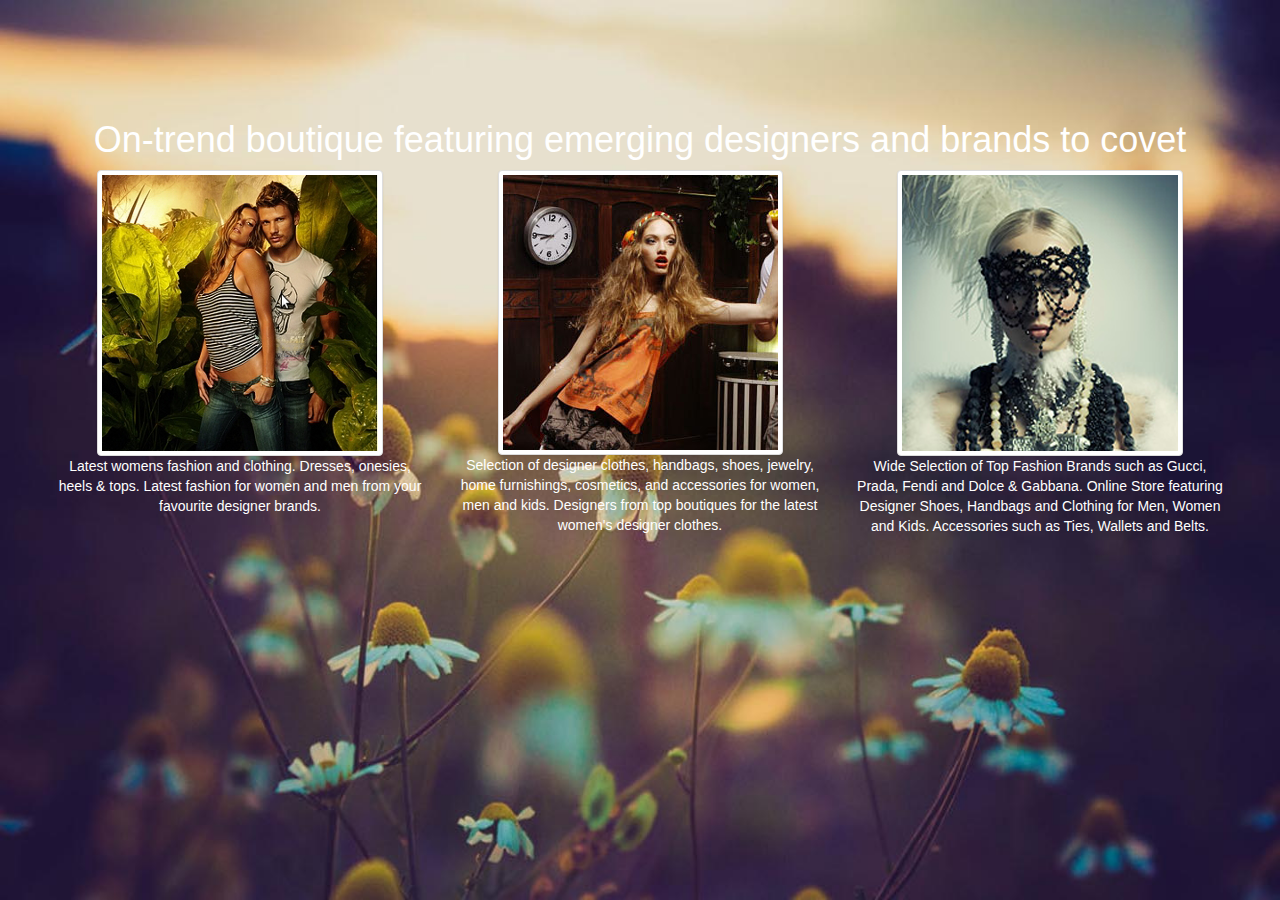
<file: index.html>
<!doctype html>
<html lang="en">
<head>
    <meta charset="utf-8">
    <title>Fashion clothes online. Hottest clothing, shoes, accessories. </title>
    <meta name="description" content="High fashion, affordable prices. Latest women's fashion, men's clothing online. Styles, including dresses, jeans, shoes, accessories from over 800 brands.">
    <meta name="viewport" content="width=device-width, initial-scale=1.0, maximum-scale=1.0, user-scalable=no">
    <link rel="stylesheet" type="text/css" href="/@/css/bootstrap.min.css">
    <link rel="stylesheet" type="text/css" href="/@/css/bootstrap-theme.min.css">
    <link rel="stylesheet" type="text/css" href="/@/css/base.css">
</head>
<body>
<div class="container">
    <h1>On-trend boutique featuring emerging designers and brands to covet</h1>
    <div class="row">
        <div class="col-md-4">
            <a href="http://www.clothsclothes.com/" title="High fashion, affordable prices"><img src="/@/img/0.png" alt="clothsclothes" class="img-thumbnail"></a>
            <p>Latest womens fashion and clothing. Dresses, onesies, heels & tops. Latest fashion for women and men from your favourite designer brands.</p>
        </div>
        <div class="col-md-4">
            <a href="http://www.aroundfashion.net/" title="Hottest clothing, shoes, accessories"><img src="/@/img/1.png" alt="aroundfashion" class="img-thumbnail"></a>
            <p>Selection of designer clothes, handbags, shoes, jewelry, home furnishings, cosmetics, and accessories for women, men and kids. Designers from top boutiques for the latest women's designer clothes.</p>
        </div>
        <div class="col-md-4">
            <a href="http://www.fashionent.com/" title="Latest women's fashion, men's clothing online"><img src="/@/img/2.png" alt="fashionent" class="img-thumbnail"></a>
            <p>Wide Selection of Top Fashion Brands such as Gucci, Prada, Fendi and Dolce & Gabbana. Online Store featuring Designer Shoes, Handbags and Clothing for Men, Women and Kids. Accessories such as Ties, Wallets and Belts. </p>
        </div>
    </div>
</div>
</body>
</html>
</file>
<file: @/css/base.css>
html, body {
    background: url("/@/img/back.jpg") no-repeat scroll 0 0 / 100% 100% transparent !important;
    height: 100%;
    margin: 0;
    padding: 0;
    display: compact;
    color: white;
}

h1{
    text-align: center;
}

.container{
    padding: 100px 0;
    height: 300px;
}

.col-md-4{
    text-align: center;
}
</file>
